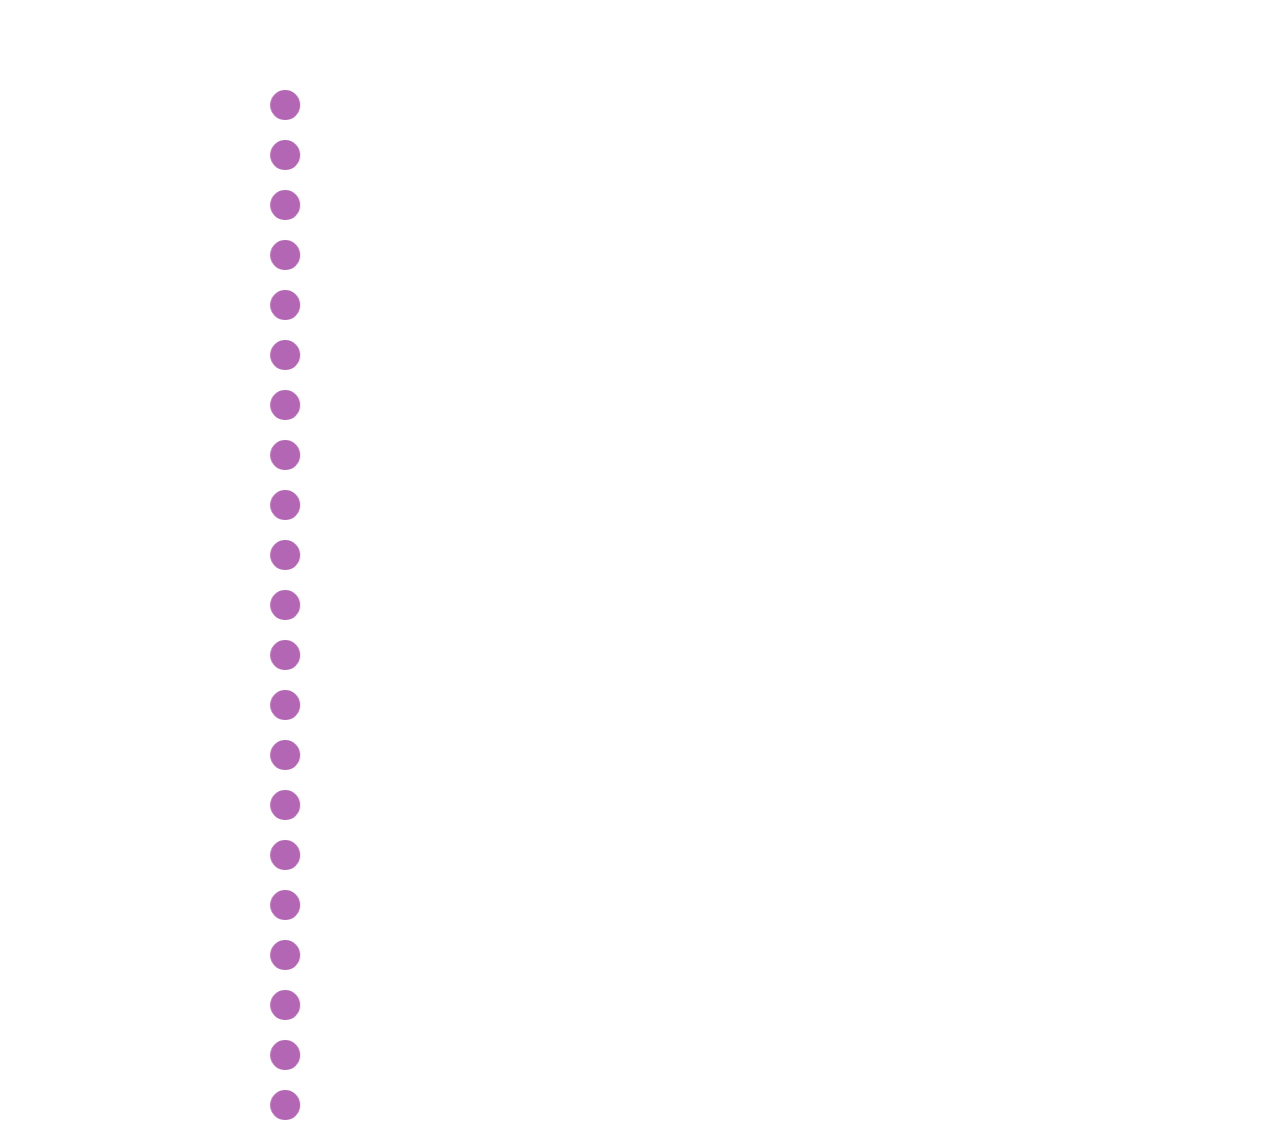
<file: part1/index.html>
<!DOCTYPE html>
<html lang="en">
    <head>
        <meta charset="UTF-8">
        <meta name="viewport" content="width=device-width, initial-scale=1.0">
        <title>Document</title>

        <script src="https://cdn.jsdelivr.net/npm/gsap@3.14.1/dist/gsap.min.js" defer></script>
        <script src="script.js" defer></script>

        <link rel="stylesheet" href="style.css">
    </head>
    <body>

        <!-- <h1>Hi :)</h1> -->
        
        <div class="balls">

        </div>
        
    </body>
</html>
</file>
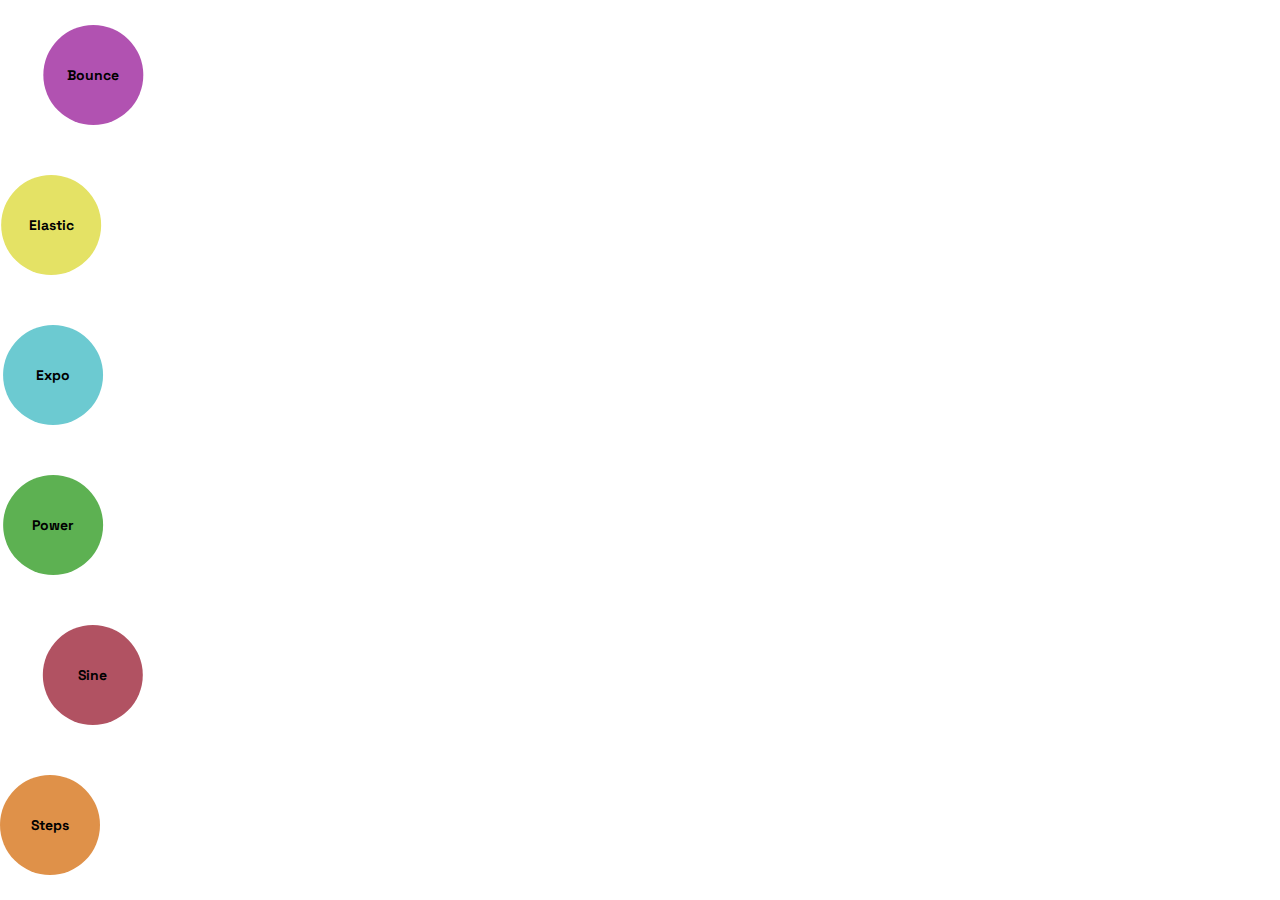
<file: part5 - eases/index.html>
<!DOCTYPE html>
<html lang="en">
    <head>
        <meta charset="UTF-8">
        <meta name="viewport" content="width=device-width, initial-scale=1.0">
        <title>Easing Examples</title>

        <script src="https://cdn.jsdelivr.net/npm/gsap@3.14.1/dist/gsap.min.js" defer></script>
        <script src="script.js" defer></script>

        <link rel="stylesheet" href="style.css">
    </head>
    <body>
        <div class="ball bounce">Bounce</div>
        <div class="ball elastic">Elastic</div>
        <div class="ball expo">Expo</div>
        <div class="ball power">Power</div>
        <div class="ball sine">Sine</div>
        <div class="ball steps">Steps</div>
    </body>
</html>
</file>
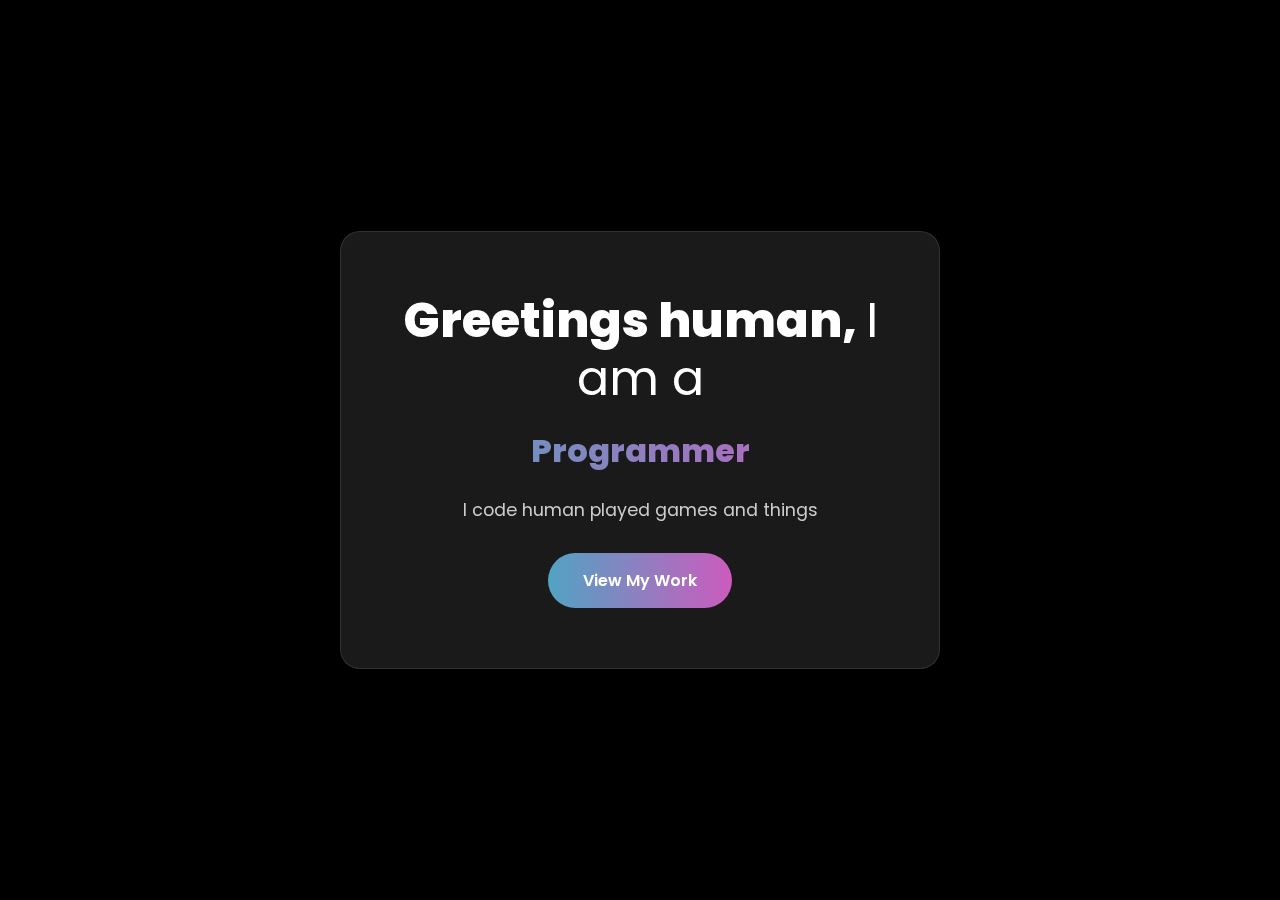
<file: part6/index.html>
<!DOCTYPE html>
<html lang="en">
    <head>
        <meta charset="UTF-8">
        <meta name="viewport" content="width=device-width, initial-scale=1.0">
        <title>Example</title>

        <script src="https://cdn.jsdelivr.net/npm/gsap@3.14.1/dist/gsap.min.js" defer></script>
        <script src="script.js" defer></script>

        <link rel="stylesheet" href="style.css">
    </head>
    <body>
        <div class="hero-card">
            <h1>Greetings human, <span>I am a</span></h1>
            <h2 id="animated-text"></h2>
            <p>I code human played games and things</p>

            <button href="" class="cta-button">View My Work</button>
        </div>
    </body>
</html>
</file>
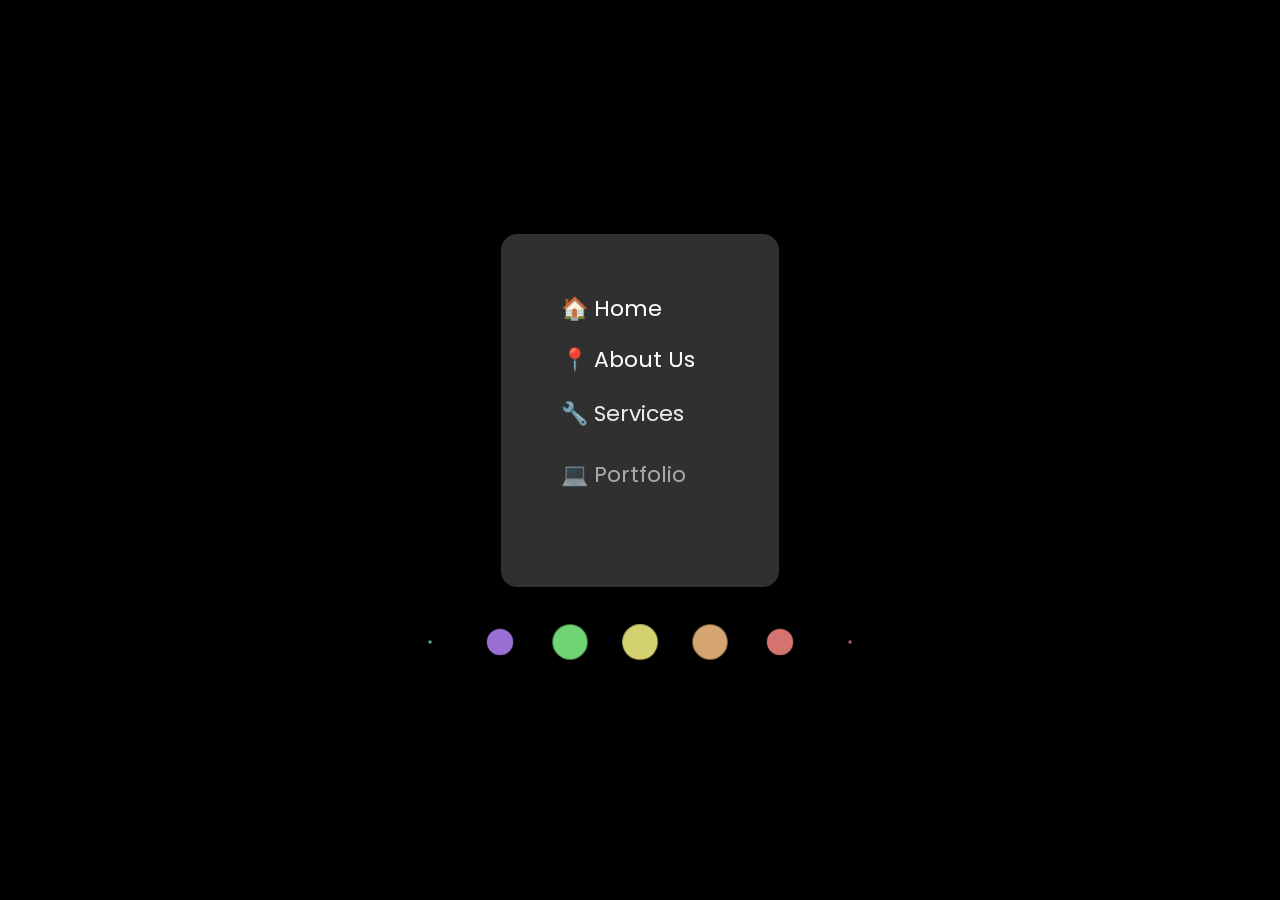
<file: part7 - stagger/index.html>
<!DOCTYPE html>
<html lang="en">
    <head>
        <meta charset="UTF-8">
        <meta name="viewport" content="width=device-width, initial-scale=1.0">
        <title>Stagger</title>

        <script src="https://cdn.jsdelivr.net/npm/gsap@3.14.1/dist/gsap.min.js" defer></script>
        <script src="script.js" defer></script>

        <link rel="stylesheet" href="style.css">
    </head>
    <body>
        <ul class="menu">
            <li class="menu-item">🏠 Home</li>
            <li class="menu-item">📍 About Us</li>
            <li class="menu-item">🔧 Services</li>
            <li class="menu-item">💻 Portfolio</li>
            <li class="menu-item">📞 Contact Us</li>
        </ul>

        <div class="balls">
            <div class="ball" style="background: #70d4d4;"></div>
            <div class="ball" style="background: #9b70d4;"></div>
            <div class="ball" style="background: #70d475;"></div>
            <div class="ball" style="background: #d4d270;"></div>
            <div class="ball" style="background: #d4a570;"></div>
            <div class="ball" style="background: #d47370;"></div>
            <div class="ball" style="background: #d470b3;"></div>
        </div>
        
    </body>
</html>
</file>
<file: part1/style.css>
* {
    margin: 0;
    padding: 0;
    box-sizing: border-box;
}

html, body {
    width: 100%;
    height: 100%;
    /* display: flex;
    align-items: center;
    justify-content: center; */
    padding: 40px;
}

h1 {
    opacity: 0;
    font-size: 3rem;
    letter-spacing: 2px;
}

.ball {
    width: 50px;
    height: 50px;
    border-radius: 50%;
    background: purple;
    display: flex;
}
</file>
<file: part5 - eases/style.css>
@import url('https://fonts.googleapis.com/css2?family=Anton&family=Roboto:ital,wght@0,100..900;1,100..900&family=Space+Grotesk:wght@300..700&display=swap');

* {
    margin: 0;
    padding: 0;
    box-sizing: border-box;

    font-family: "Space Grotesk", sans-serif;
    font-weight: 400;
}

html, body {
    width: 100%;
    height: 100vh;

    display: flex;
    flex-direction: column;
    justify-content: space-around;
    
}

.ball {
    height: 100px;
    width: 100px;
    border-radius: 50px;
    font-size: 14px;
    display: flex;
    align-items: center;
    justify-content: center;
    font-weight: 700;
}

.bounce {
    background: #b152b1;
}

.elastic {
    background: #e4e265;
}

.expo {
    background: #6ccad1;
}

.power {
    background: #5db152;
}

.sine {
    background: #b15262;
}

.steps {
    background: #df9149;
}
</file>
<file: part6/style.css>
@import url('https://fonts.googleapis.com/css2?family=Poppins:ital,wght@0,100;0,200;0,300;0,400;0,500;0,600;0,700;0,800;0,900;1,100;1,200;1,300;1,400;1,500;1,600;1,700;1,800;1,900&display=swap');

* {
    margin: 0;
    padding: 0;
    box-sizing: border-box;

    font-family: "Poppins", sans-serif;
    font-weight: 400;
}

html, body {
    width: 100%;
    height: 100%;

    display: flex;
    justify-content: center;
    align-items: center;

    background: #000000;
    color: #FFFFFF;
}

.hero-card {
    background: rgba(255, 255, 255, 0.1);
    backdrop-filter: blur(20px);
    border: 1px solid rgba(255, 255, 255, 0.1);
    border-radius: 20px;
    padding: 60px 40px;
    text-align: center;
    max-width: 600px;
    box-shadow: 0 8px 30px rgba(0, 0, 0, 0.5);
}

h1 {
    font-size: 3rem;
    margin: 0 0 20px 0;
    font-weight: 800;
    line-height: 1.2;
}

h2 {
    font-size: 2rem;
    margin: 0 0 20px 0;
    height: 50px;
    overflow: hidden;
    background: linear-gradient(90deg, #51a3c4, #cc5bbd);
    background-clip: text;
    -webkit-text-fill-color: transparent;
    font-weight: 800;
}

p {
    font-size: 1.1rem;
    color: #cccccc;
    margin-bottom: 30px;
}

.cta-button {
    display: inline-block;
    padding: 15px 35px;
    font-size: 1rem;
    font-weight: 600;
    color: #FFFFFF;
    background: linear-gradient(90deg, #51a3c4, #cc5bbd);
    border: none;
    border-radius: 50px;
    text-decoration: none;
    cursor: pointer;
    transition: transform 0.3s ease, box-shadow 0.3s ease;
}

.cta-button:hover {
    transform: scale(1.05);
    box-shadow: 0 8px 20px rgba(255, 0, 255, 0.5), 0 8px 20px rgba(0, 191, 255, 0.5);
}
</file>
<file: part7 - stagger/style.css>
@import url('https://fonts.googleapis.com/css2?family=Poppins:ital,wght@0,100;0,200;0,300;0,400;0,500;0,600;0,700;0,800;0,900;1,100;1,200;1,300;1,400;1,500;1,600;1,700;1,800;1,900&display=swap');

* {
    margin: 0;
    padding: 0;
    box-sizing: border-box;

    font-family: "Poppins", sans-serif;
    font-weight: 400;
}

html, body {
    width: 100%;
    height: 100vh;

    display: flex;
    justify-content: center;
    align-items: center;

    flex-direction: column;
    gap: 30px;

    background: #000000;
    color: #FFFFFF;
}

.menu {
    list-style: none;
    padding: 40px 60px;
    background: rgba(67, 67, 67, 0.721);
    backdrop-filter: blur(8px);
    border-radius: 16px;
    box-shadow: 0 10px 25px rgba(0, 0, 0, 0.2);

    li {
        font-size: 22px;
        margin: 18px 0;
        opacity: 0;
        transform: translateY(30px);
        cursor: pointer;
    }
}

.balls {
    display: flex;
    gap: 20px;

    .ball {
        width: 50px;
        height: 50px;
        background: rgb(228, 80, 80);
        border-radius: 50%;
    }
}
</file>
